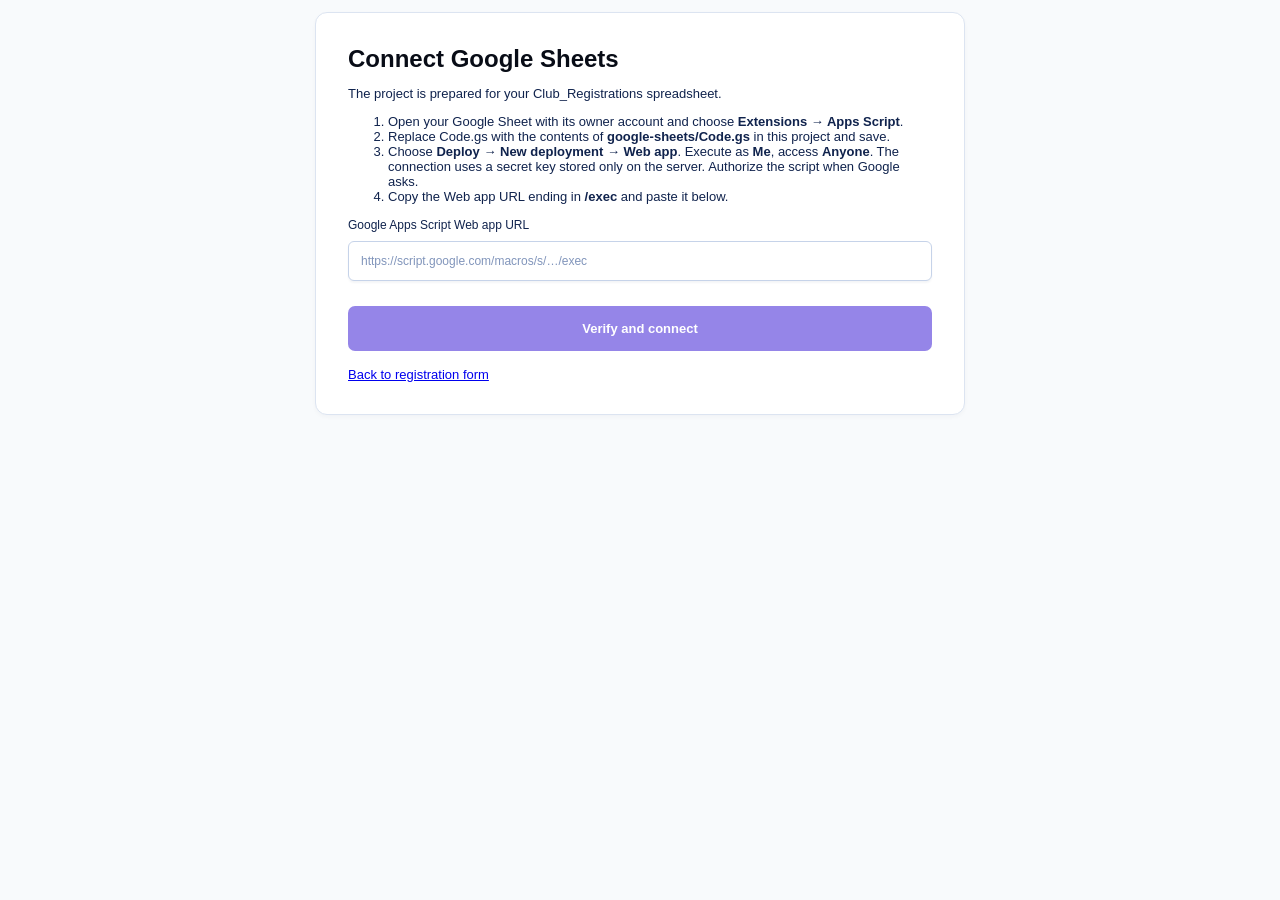
<file: setup.html>
<!doctype html><html lang="en"><head><meta charset="utf-8"><meta name="viewport" content="width=device-width,initial-scale=1"><title>Connect Google Sheets</title><link rel="stylesheet" href="style.css"></head><body><main class="form-card"><h1>Connect Google Sheets</h1><p>The project is prepared for your Club_Registrations spreadsheet.</p><ol><li>Open your Google Sheet with its owner account and choose <strong>Extensions → Apps Script</strong>.</li><li>Replace Code.gs with the contents of <strong>google-sheets/Code.gs</strong> in this project and save.</li><li>Choose <strong>Deploy → New deployment → Web app</strong>. Execute as <strong>Me</strong>, access <strong>Anyone</strong>. The connection uses a secret key stored only on the server. Authorize the script when Google asks.</li><li>Copy the Web app URL ending in <strong>/exec</strong> and paste it below.</li></ol><form id="connect"><label>Google Apps Script Web app URL<input id="url" type="url" required placeholder="https://script.google.com/macros/s/…/exec"></label><button>Verify and connect</button></form><p id="message" role="status"></p><a href="/">Back to registration form</a></main><script>
document.querySelector('#connect').addEventListener('submit',async e=>{e.preventDefault();const b=e.target.querySelector('button'),m=document.querySelector('#message');b.disabled=true;m.textContent='Verifying Google Sheets connection…';try{const r=await fetch('/api/google-connect',{method:'POST',headers:{'Content-Type':'application/json'},body:JSON.stringify({url:document.querySelector('#url').value.trim()})});const d=await r.json();if(!r.ok)throw Error(d.error);m.textContent='Connected! New registrations will save to the corresponding Google Sheets club tab.';m.className='success';}catch(err){m.textContent=err.message;m.className='error'}finally{b.disabled=false}});
</script></body></html>
</file>
<file: style.css>
:root{font-family:Arial,Helvetica,sans-serif;color:#10234d;background:#f8fafc;font-size:13px}*{box-sizing:border-box}body{margin:0;padding:12px}.form-card{max-width:650px;margin:0 auto;background:white;border:1px solid #dce4f1;border-radius:12px;padding:32px;box-shadow:0 2px 4px #10234d08}header{text-align:center;margin-bottom:32px}h1{font-size:24px;color:#080c16;margin:0 0 12px}header p{font-size:12px;color:#486795;margin:0;line-height:1.6}section+section{border-top:1px solid #dce4f1;padding-top:26px;margin-top:28px}h2{display:flex;align-items:center;gap:10px;font-size:16px;margin:0 0 20px;font-weight:600;color:#061737}h2 span{display:grid;place-items:center;width:26px;height:26px;border-radius:50%;background:#f0efff;color:#5546e8;font-size:12px;font-weight:400}.fields{display:grid;grid-template-columns:1fr 1fr;gap:20px}label{display:block;font-size:12px;line-height:1.4}input:not([type=radio]),select{display:block;width:100%;margin-top:7px;height:40px;border:1px solid #c6d3e9;border-radius:6px;background:#fff;padding:0 12px;color:#10234d;font:inherit;box-shadow:0 2px 2px #10234d0c}input::placeholder{color:#8195bb}input:focus,select:focus{outline:2px solid #9587f0;outline-offset:2px}.japanese{border:1px solid #dce4f1;border-radius:8px;background:#f8fafc;padding:20px;margin:24px 0 0;position:relative}.japanese legend{float:left;width:100%;font-weight:600;margin-bottom:12px}.japanese label{display:inline-flex;align-items:center;gap:7px;margin-right:24px}.japanese input{margin:0;accent-color:#3367ed}.notice{background:#f3f1ff;border:1px solid #e5e0fe;border-radius:5px;padding:12px;color:#6651c5;font-size:11px;line-height:1.6;margin:0 0 16px}.clubs{display:grid;grid-template-columns:1fr 1fr;gap:10px}.club{padding:16px 12px;border:1px solid #c6d3e9;border-radius:6px;cursor:pointer;transition:.15s;background:white;display:flex;gap:9px;align-items:flex-start}.club:hover{border-color:#9a8aec;background:#fcfbff}.club:has(input:checked){border-color:#8270dc;background:#f5f2ff;box-shadow:0 0 0 1px #8270dc}.club:has(input:disabled){opacity:.6;cursor:not-allowed}.club input{accent-color:#8270dc;margin:2px 0 0}.club-content{flex:1;min-width:0}.club strong{font-size:11px;display:block;line-height:1.5;font-weight:600;min-height:32px}.capacity{border:1px solid #e3e8f1;padding:8px;margin-top:9px;display:flex;justify-content:space-between;gap:6px;align-items:center;font-size:10px;color:#7184a5}.badge{white-space:nowrap;border:1px solid #8bdeb6;background:#effcf5;color:#148451;font-size:9px;font-weight:700;padding:3px}.badge.full{color:#aa3434;border-color:#efb4b4;background:#fff2f2}.year-capacity{font-size:10px;color:#7184a5;margin-top:7px;line-height:1.5}button{border:0;background:#9585e8;color:white;width:100%;padding:15px;border-radius:7px;font-size:13px;font-weight:bold;margin-top:25px;cursor:pointer}button:hover:not(:disabled){background:#8270dc}button:disabled{opacity:.75;cursor:not-allowed}#message{line-height:1.6;margin:16px 0 0;overflow-wrap:anywhere}#message.error{color:#b32e3b;background:#fff2f3;padding:12px;border-radius:6px}#message.success{color:#137245;background:#effbf4;padding:12px;border-radius:6px}footer{font-size:10px;text-align:center;color:#8291ab;line-height:1.6;margin-top:16px}[hidden]{display:none!important}@media(max-width:520px){body{padding:8px}.form-card{padding:24px 18px}h1{font-size:22px}.fields{grid-template-columns:1fr;gap:16px}.clubs{grid-template-columns:1fr}.club strong{min-height:0}header{margin-bottom:26px}}
:root .club{border-radius:9px;padding:15px 13px;box-shadow:0 2px 2px #10234d14;min-height:88px} :root .club strong{min-height:0;font-size:11px;line-height:1.5} :root .capacity{margin-top:12px;padding:6px;font-size:9px;color:#416493;border-radius:4px} :root .clubs{gap:13px} .badge.low{background:#fff9e6;border-color:#f4c041;color:#bb7b00}
</file>
